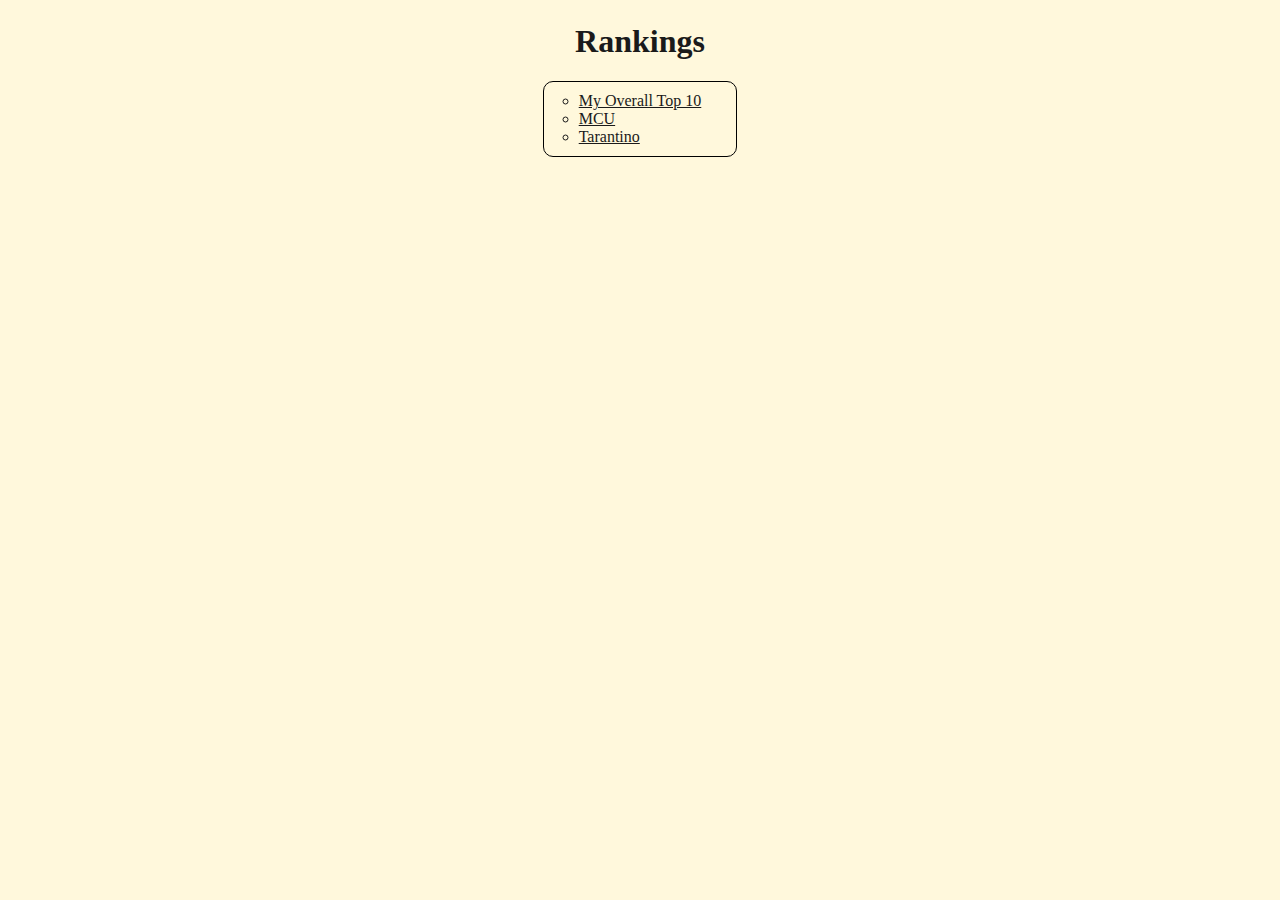
<file: index.html>
<!DOCTYPE html>
<html lang="en">
    <head>
        <meta charset="utf-8">
        <title>Favorite Movies</title>
        <link rel="stylesheet" href="./styles.css"/>
    </head>
    <body>
        <div class="list-container">
            <h1>Rankings</h1>
            <ul>
                <li><a href="./favorite-movies/top10.html">My Overall Top 10</a></li>
                <li><a href="./favorite-movies/mcu.html">MCU</a></li>
                <li><a href="./favorite-movies/tarantino.html">Tarantino</a></li>
            </ul>
        </div>
    </body>
</html>
</file>
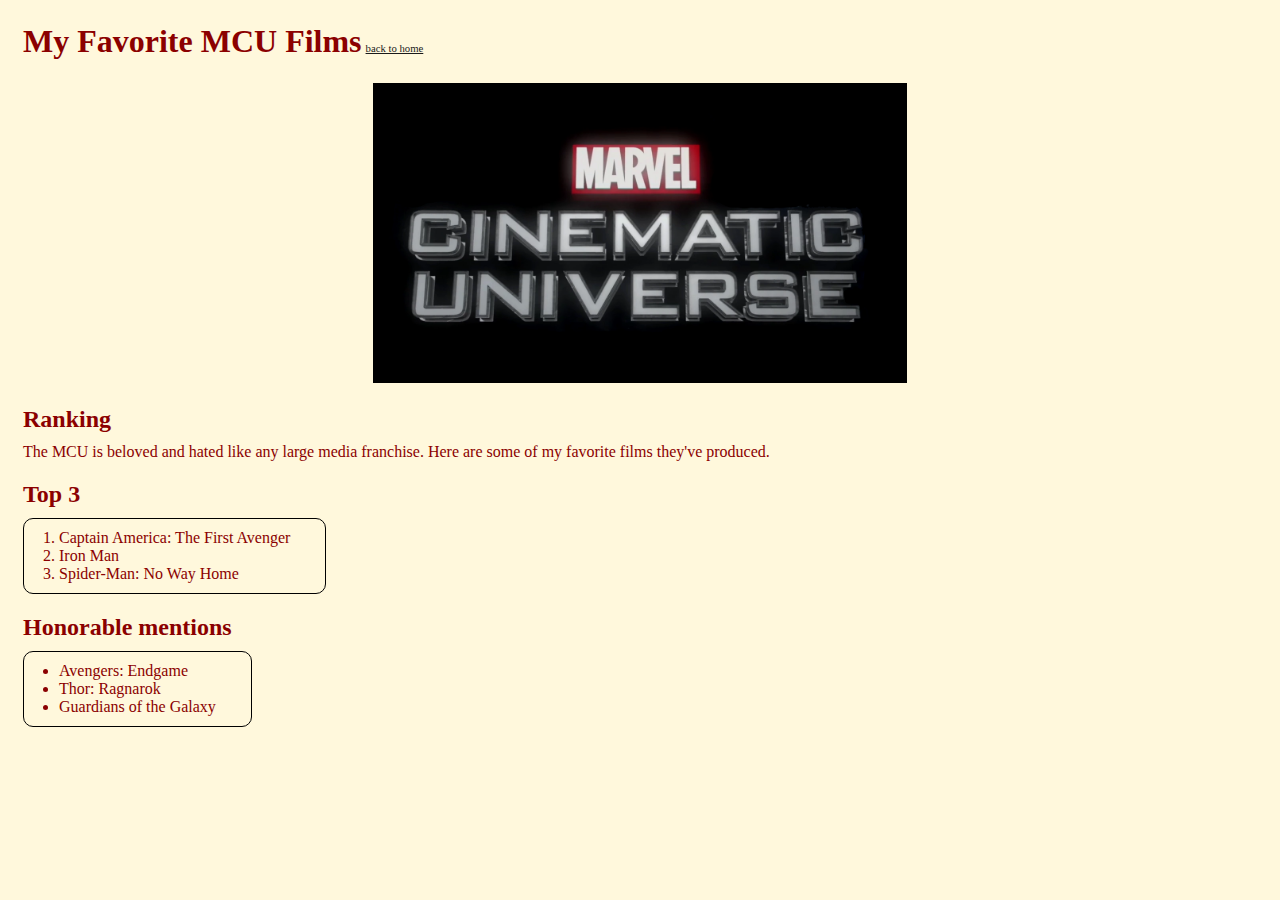
<file: favorite-movies/mcu.html>
<!DOCTYPE html>
<html lang="en">
    <head>
        <meta charset="utf-8"/>
        <title>MCU Films</title>
        <link rel="stylesheet" href="../styles.css"/>
        <style>
            body {
                color:darkred;
            }
        </style>
    </head>
    <body>
        <h1 class="header">My Favorite MCU Films</h1>
        <h6 id="back" class="header"><a href="../index.html">back to home</a></h6>
        <img style="display: block; margin: 23px auto;" src="../images/mcu.png" alt="MCU logo" height="300px" width="auto"/>
        <h2>Ranking</h2>
        <p>The MCU is beloved and hated like any large media franchise. Here are some of my favorite films they've produced.</p>
        <h2>Top 3</h2>
        <ol>
            <li>Captain America: The First Avenger</li>
            <li>Iron Man</li>
            <li>Spider-Man: No Way Home</li>
        </ol>
        <h2>Honorable mentions</h2>
        <ul>
            <li>Avengers: Endgame</li>
            <li>Thor: Ragnarok</li>
            <li>Guardians of the Galaxy</li>
        </ul>
    </body>
</html>
</file>
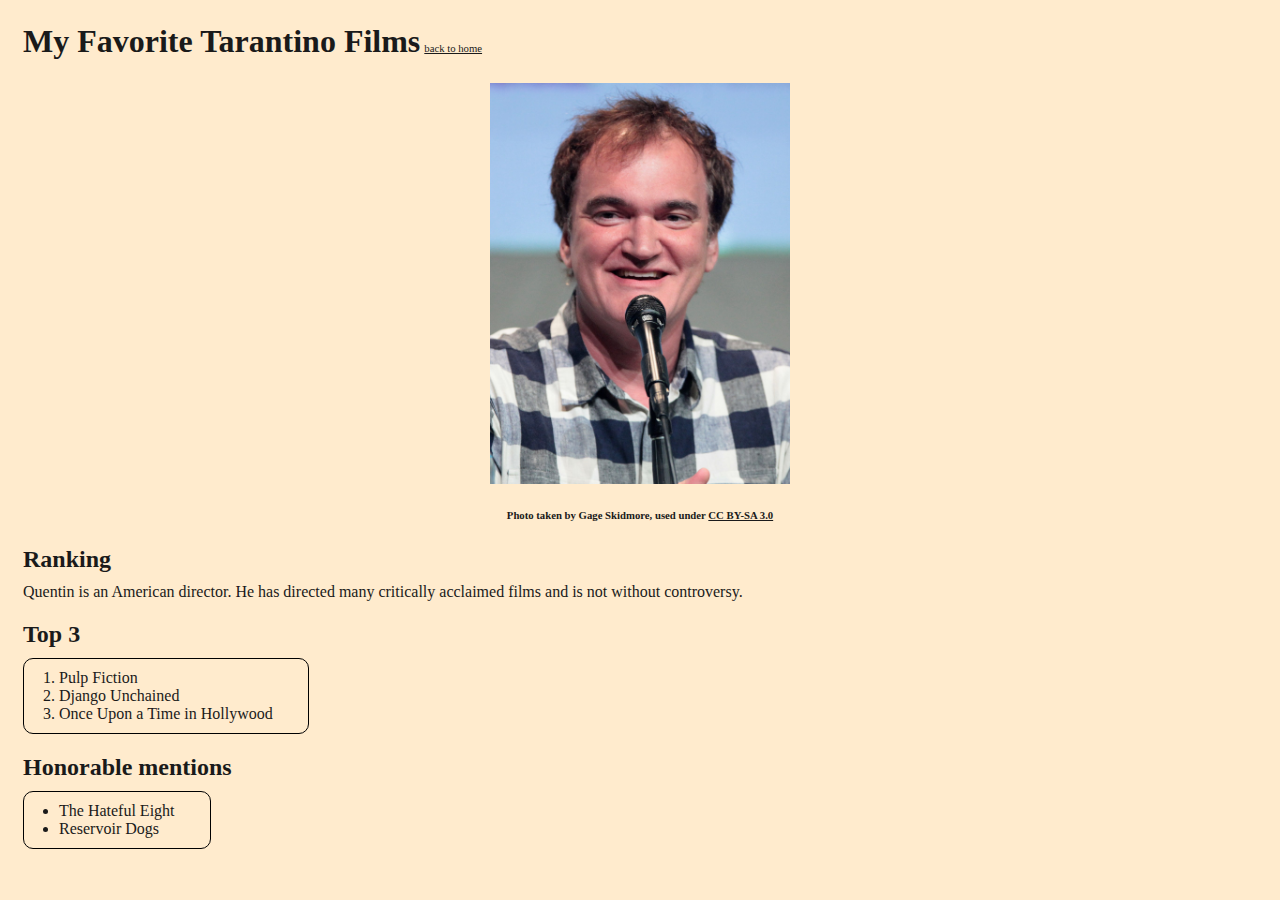
<file: favorite-movies/tarantino.html>
<!DOCTYPE html>
<html lang="en">
    <head>
        <meta charset="utf-8"/>
        <title>Tarantino Films</title>
        <link rel="stylesheet" href="../styles.css"/>
        <style>
            body {
                background-color: blanchedalmond;
            }
        </style>
    </head>
    <body>
        <h1 class="header">My Favorite Tarantino Films</h1>
        <h6 id="back" class="header"><a href="../index.html">back to home</a></h6>
        <div style="text-align: center; margin-top: 23px;">
            <img style="display: block; margin: 0 auto;" src="../images/qt.jpg" alt="Headshot of Quentin Tarantino" height="auto" width="300px"/>
            <h6>Photo taken by Gage Skidmore, used under <a href="https://creativecommons.org/licenses/by-sa/3.0/">CC BY-SA 3.0</a></h6>
        </div>
        <h2>Ranking</h2>
        <p>Quentin is an American director. He has directed many critically acclaimed films and is not without controversy.</p>
        <h2>Top 3</h2>
        <ol>
            <li>Pulp Fiction</li>
            <li>Django Unchained</li>
            <li>Once Upon a Time in Hollywood</li>
        </ol>
        <h2>Honorable mentions</h2>
        <ul>
            <li>The Hateful Eight</li>
            <li>Reservoir Dogs</li>
        </ul>
    </body>
</html>
</file>
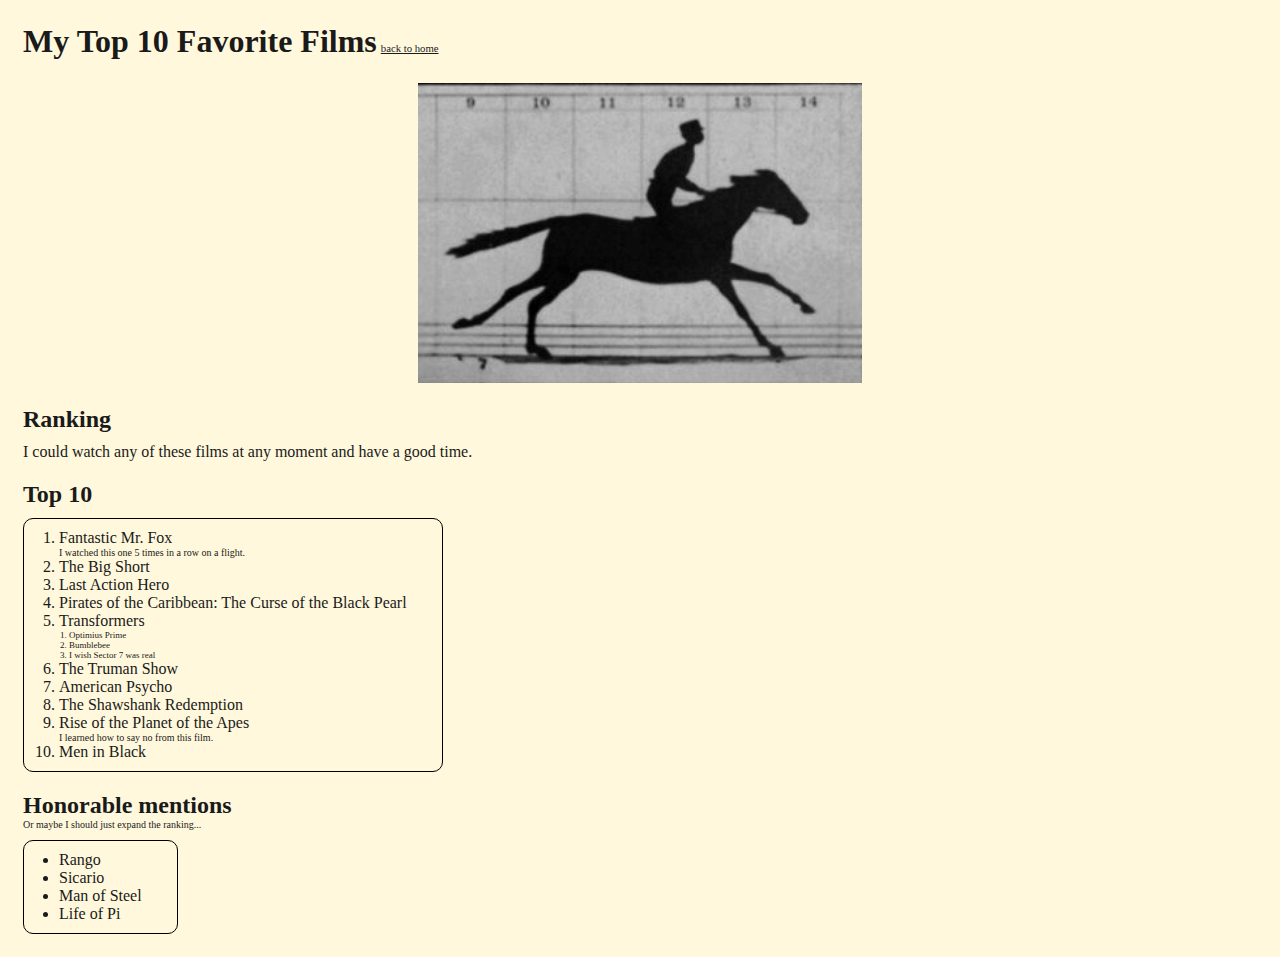
<file: favorite-movies/top10.html>
<!DOCTYPE html>
<html lang="en">
    <head>
        <meta charset="utf-8"/>
        <title>Top 10 Films</title>
        <link rel="stylesheet" href="../styles.css"/>
    </head>
    <body>
        <h1 class="header">My Top 10 Favorite Films</h1>
        <h6 id="back" class="header"><a href="../index.html">back to home</a></h6>
        <img style="display: block; margin: 23px auto;" src="../images/horse.gif" alt="An animated man riding a horse" height="300px" width="auto"/>
        <h2>Ranking</h2>
        <p>I could watch any of these films at any moment and have a good time.</p>
        <h2>Top 10</h2>
        <ol>
            <li>Fantastic Mr. Fox<p class="note">I watched this one 5 times in a row on a flight.</p></li>
            <li>The Big Short</li>
            <li>Last Action Hero</li>
            <li>Pirates of the Caribbean: The Curse of the Black Pearl</li>
            <li>Transformers
                <ol>
                    <li>Optimius Prime</li>
                    <li>Bumblebee</li>
                    <li>I wish Sector 7 was real</li>
                </ol>
            </li>
            <li>The Truman Show</li>
            <li>American Psycho</li>
            <li>The Shawshank Redemption</li>
            <li>Rise of the Planet of the Apes<p class="note">I learned how to say no from this film.</p></li>
            <li>Men in Black</li>
        </ol>
        <h2>Honorable mentions<p class="note">Or maybe I should just expand the ranking...</p></h2>
        <ul>
            <li>Rango</li>
            <li>Sicario</li>
            <li>Man of Steel</li>
            <li>Life of Pi</li>
        </ul>
    </body>
</html>
</file>
<file: styles.css>
body {
    background-color:cornsilk;
    font-family: "Georgia", serif;
    color: rgb(26, 26, 26);
    margin: 23px;
}

a {
    text-decoration: underline;
    color: rgb(26, 26, 26);
}

a:hover {
    text-decoration: none;
}

ul, ol {
    display: inline-block;
    border: 1px solid black;
    border-radius: 10px;
    padding: 10px 35px;
    margin: 0;
}

h2 {
    margin-top: 20px;
    margin-bottom: 10px;
}

li > ol {
    display: block;
    font-size: xx-small;
    border: none;
    padding: 0px 10px;
}

p {
    margin-top: 0;
}

.list-container ul {
    display: inline-block;
    list-style: circle;
    text-align: left;
    margin: 0 auto;
}

.list-container {
    text-align: center;
    margin: 0 auto;
}

.note {
    margin: 0;
    font-size: x-small;
    font-weight: lighter;
}

.header {
    display: inline;
}

#back {
    font-weight: lighter;
}
</file>
